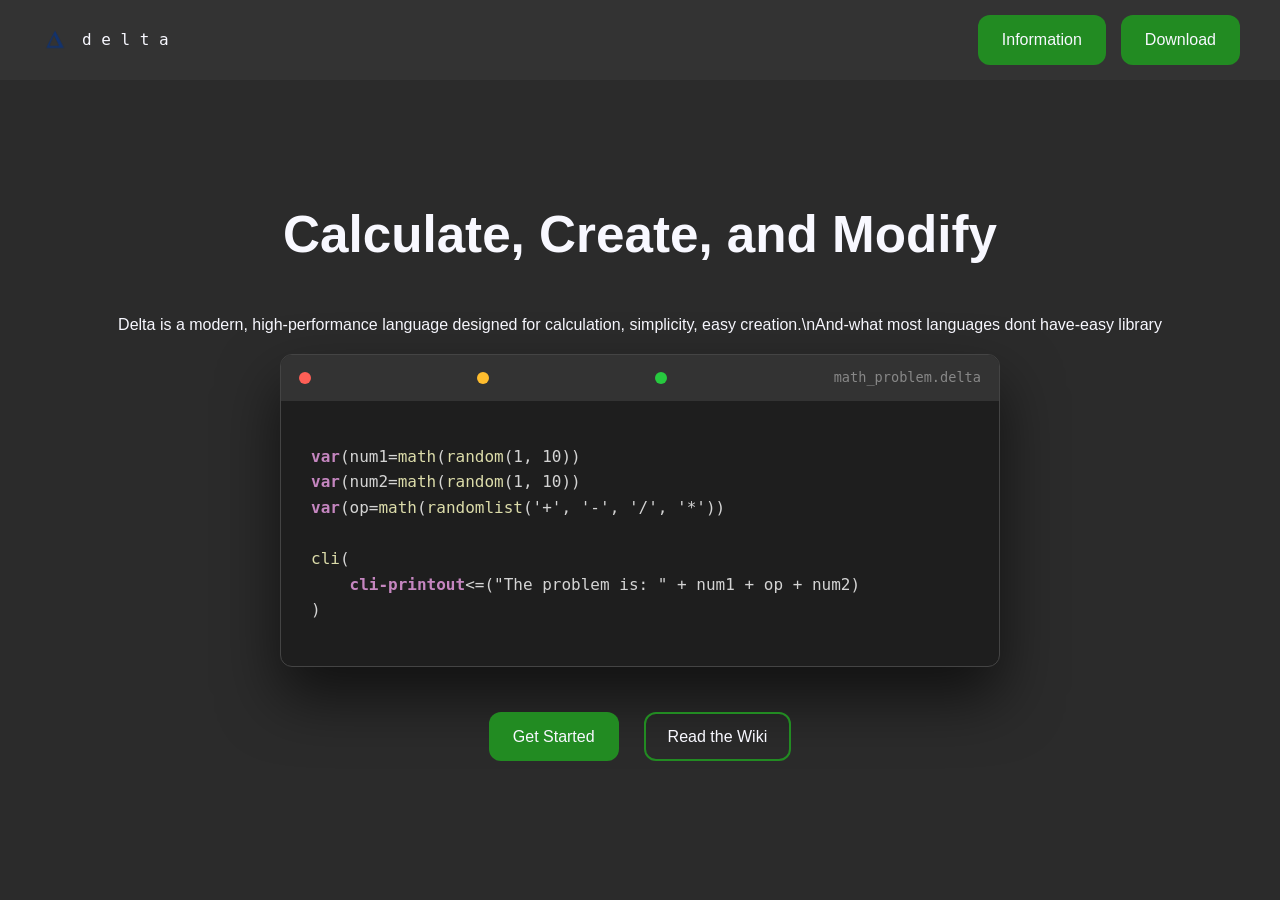
<file: index.html>
<!DOCTYPE html>
<html lang="en">
<head>
    <meta charset="UTF-8">
    <meta name="viewport" content="width=device-width, initial-scale=1.0">
    <title>Delta | Coding High-Level But Easier</title>
    <link rel="icon" type="image/x-icon" href="media/icon.ico">
    <link rel="stylesheet" type="text/css" href="styles/styles.css">
    <link href="https://fonts.googleapis.com/css2?family=RobotoMono:100,300,500,700:italic" rel="stylesheet">
</head>
<body>

    <nav>
        <div class="logo">
            <img src="media/icon.ico" alt="Delta Logo" width="30">
            <span style="font-family: roboto mono, monospace;">d e l t a</span>
        </div>
        <div class="nav-links">
            <a href="information/index.html">Information</a>
            <a href="download/index.html">Download</a>
        </div>
    </nav>

    <header class="hero">
        <h1>Calculate, Create, and Modify</h1>
        <p>Delta is a modern, high-performance language designed for calculation, simplicity, easy creation.\nAnd-what most languages dont have-easy library</p>
        
        <div class="code-window">
            <div class="code-header">
                <span class="dot red"></span>
                <span class="dot yellow"></span>
                <span class="dot green"></span>
                <span class="file-name">math_problem.delta</span>
            </div>
            <pre><code><span class="keyword">var</span>(num1=<span class="func">math</span>(<span class="func">random</span>(1, 10))
<span class="keyword">var</span>(num2=<span class="func">math</span>(<span class="func">random</span>(1, 10))
<span class="keyword">var</span>(op=<span class="func">math</span>(<span class="func">randomlist</span>('+', '-', '/', '*'))

<span class="func">cli</span>(
    <span class="keyword">cli-printout</span><=("The problem is: " + num1 + op + num2)
)</code></pre>
        </div>

        <div class="hero-actions">
            <a href="" class="btn-primary">Get Started</a>
            <a href="" class="btn-secondary">Read the Wiki</a>
        </div>
    </header>
<script>

</script>
</body>
</html>
</file>
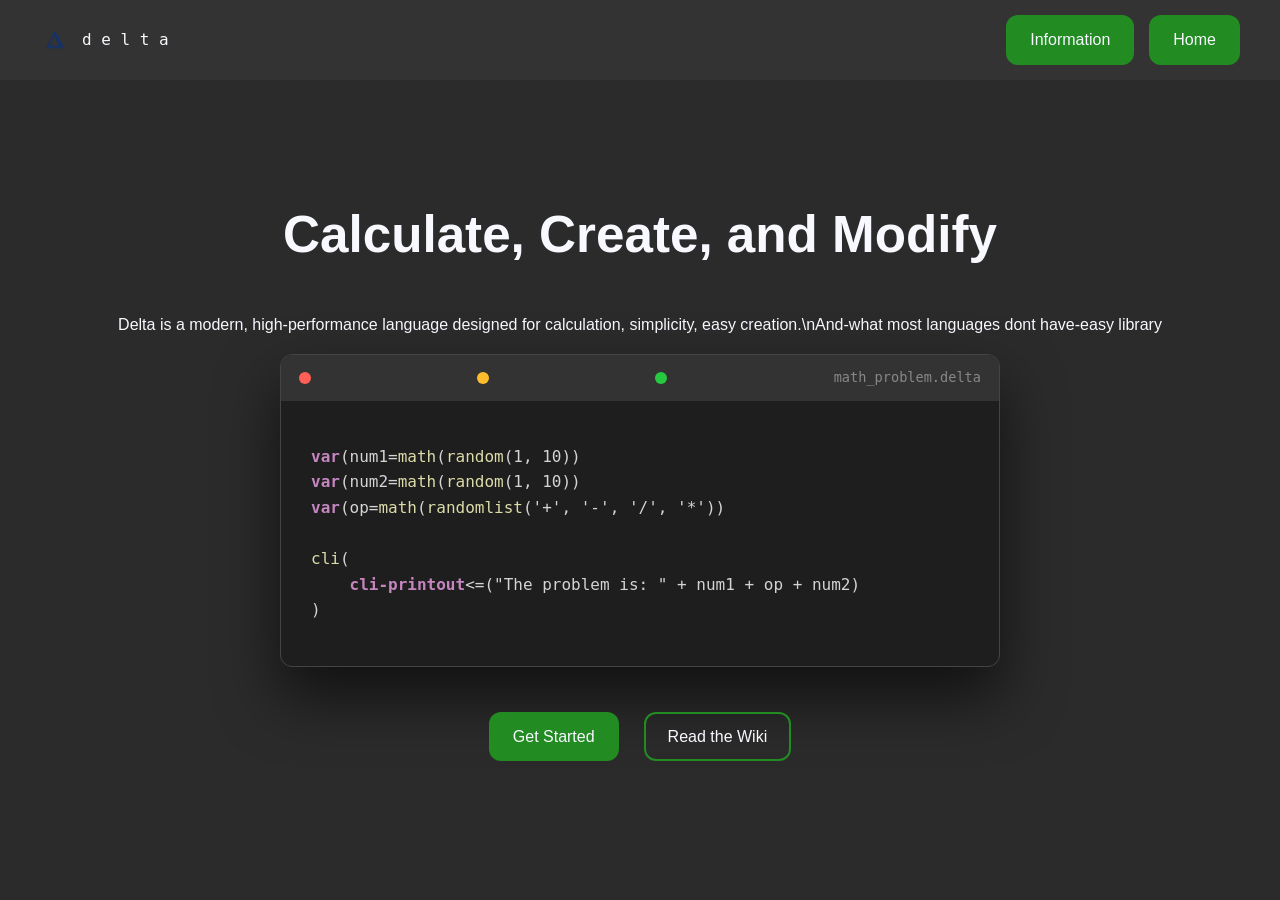
<file: download/index.html>
<!DOCTYPE html>
<html lang="en">
<head>
    <meta charset="UTF-8">
    <meta name="viewport" content="width=device-width, initial-scale=1.0">
    <title>Delta | Coding High-Level But Easier</title>
    <link rel="icon" type="image/x-icon" href="../media/icon.ico">
    <link rel="stylesheet" type="text/css" href="../styles/styles.css">
    <link href="https://fonts.googleapis.com/css2?family=RobotoMono:100,300,500,700:italic" rel="stylesheet">
</head>
<body>

    <nav>
        <div class="logo">
            <img src="../media/icon.ico" alt="Delta Logo" width="30">
            <span style="font-family: roboto mono, monospace;">d e l t a</span>
        </div>
        <div class="nav-links">
            <a href="../information/index.html">Information</a>
            <a href="../index.html">Home</a>
        </div>
    </nav>

    <header class="hero">
        <h1>Calculate, Create, and Modify</h1>
        <p>Delta is a modern, high-performance language designed for calculation, simplicity, easy creation.\nAnd-what most languages dont have-easy library</p>
        
        <div class="code-window">
            <div class="code-header">
                <span class="dot red"></span>
                <span class="dot yellow"></span>
                <span class="dot green"></span>
                <span class="file-name">math_problem.delta</span>
            </div>
            <pre><code><span class="keyword">var</span>(num1=<span class="func">math</span>(<span class="func">random</span>(1, 10))
<span class="keyword">var</span>(num2=<span class="func">math</span>(<span class="func">random</span>(1, 10))
<span class="keyword">var</span>(op=<span class="func">math</span>(<span class="func">randomlist</span>('+', '-', '/', '*'))

<span class="func">cli</span>(
    <span class="keyword">cli-printout</span><=("The problem is: " + num1 + op + num2)
)</code></pre>
        </div>

        <div class="hero-actions">
            <a href="" class="btn-primary">Get Started</a>
            <a href="" class="btn-secondary">Read the Wiki</a>
        </div>
    </header>
<script>

</script>
</body>
</html>
</file>
<file: styles/styles.css>
/* Core Styling */
* {
    box-sizing: border-box;
}

body {
    background-color: #2b2b2b; /* Slightly darker than nav */
    font-family: 'Verdana', sans-serif;
    color: #F8F8FF; /* GhostWhite */
    margin: 0;
    line-height: 1.6;
}

/* Navigation Bar */
nav {
    position: fixed;
    top: 0;
    width: 100%;
    display: flex;
    justify-content: space-between;
    align-items: center;
    padding: 15px 40px;
    background-color: #333333; /* Nav background */
    z-index: 1000;
}

.logo {
    display: flex;
    align-items: center;
    gap: 12px;
}

.logo-text {
    font-family: 'Roboto Mono', monospace;
    font-weight: 500;
    font-size: 1.3rem;
    letter-spacing: 2px;
}

.nav-links {
    display: flex;
    gap: 15px;
}

/* Button & Link Base Styling */
nav a, .btn-primary, .btn-secondary {
    text-decoration: none;
    color: #F8F8FF; /* GhostWhite */
    background-color: #228B22; /* Forest Green */
    padding: 10px 22px;
    border-radius: 12px; /* Soft edges */
    border: 2px solid transparent;
    font-size: 100%;
    transition: background-color 0.3s ease, transform 0.1s ease;
    display: inline-block;
    cursor: pointer;
}

/* Hover Effect: Lighter box with soft edges */
nav a:hover, .btn-primary:hover, .btn-secondary:hover {
    background-color: rgba(255, 255, 255, 0.2); 
    color: #ffffff;
}

/* Click Bounce Animation */
nav a:active, .btn-primary:active, .btn-secondary:active {
    transform: scale(0.94);
}

/* Hero Section */
.hero {
    display: flex;
    flex-direction: column;
    align-items: center;
    padding: 160px 20px 80px;
    max-width: 1100px;
    margin: 0 auto;
    text-align: center;
}

.hero h1 {
    font-size: 3.2rem;
    margin-bottom: 20px;
}

.hero-desc {
    font-size: 1.25rem;
    color: #cccccc;
    margin-bottom: 50px;
    /* This allows the \n in your HTML to create actual line breaks */
    white-space: pre-line;
}

/* Code Editor Window */
.code-window {
    background-color: #1e1e1e;
    border-radius: 12px;
    width: 100%;
    max-width: 720px;
    text-align: left;
    box-shadow: 0 30px 60px rgba(0,0,0,0.6);
    margin-bottom: 45px;
    overflow: hidden;
    border: 1px solid #444;
}

.code-header {
    background-color: #333;
    padding: 12px 18px;
    display: flex;
    align-items: center;
    justify-content: space-between;
}

.window-dots {
    display: flex;
    gap: 8px;
}

.dot { height: 12px; width: 12px; border-radius: 50%; }
.red { background: #ff5f56; }
.yellow { background: #ffbd2e; }
.green { background: #27c93f; }

.file-name {
    font-size: 0.85rem;
    color: #888;
    font-family: 'Roboto Mono', monospace;
}

code {
    display: block;
    padding: 30px;
    font-family: 'Roboto Mono', monospace;
    color: #d4d4d4;
    font-size: 1rem;
    overflow-x: auto;
}

/* Delta Syntax Highlighting */
.keyword { color: #C586C0; font-weight: bold; }
.func { color: #DCDCAA; }
.string { color: #CE9178; }

/* Hero Action Buttons */
.hero-actions {
    display: flex;
    gap: 25px;
}

.btn-secondary {
    background-color: transparent;
    border: 2px solid #228B22; /* Forest Green Border */
}
.hyperlink {
    font: skyblue;
    font-family: 'Roboto Mono', monospace;
}
.btn-tetriary {
    background-color: rgba(25, 123, 25, 0.562);
    border: 3px solid rgba(48, 48, 48, 0.923)
}
</file>
